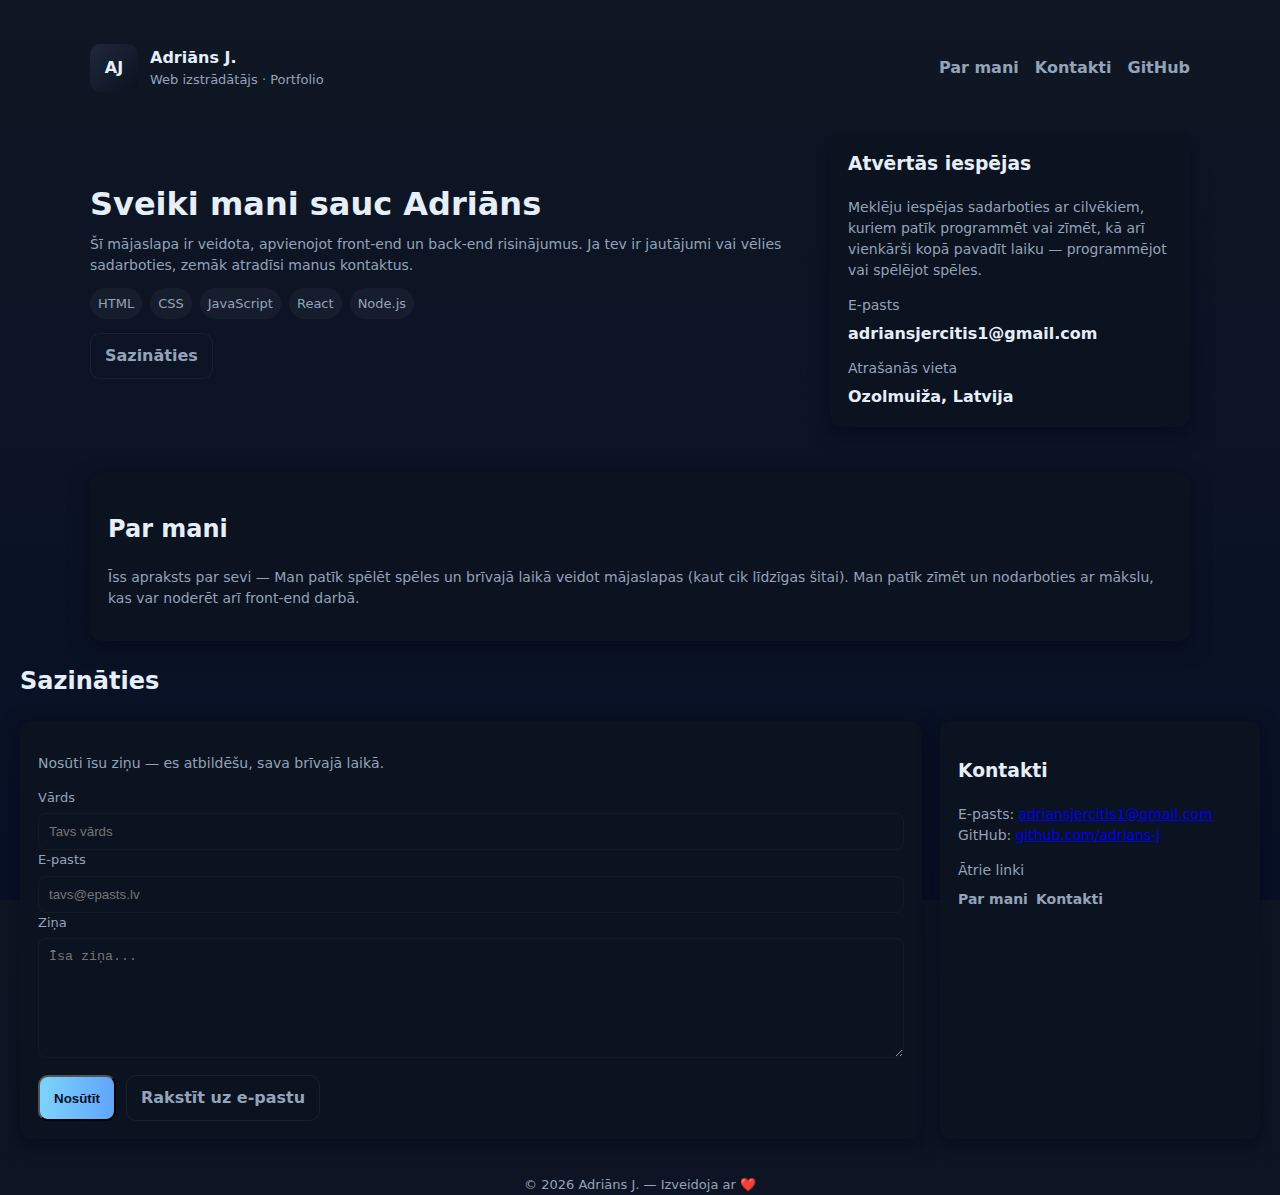
<file: index.html>
<!doctype html>
<html lang="lv">
<head>
  <meta charset="utf-8" />
  <meta name="viewport" content="width=device-width, initial-scale=1" />
  <title>Adriāns J. — Portfolio</title>
  <meta name="description" content="Adriāna personīgais portfolio — projekti, prasmes, kontakti." />

  <!-- Fonts (sistēmas fonts, nav ārēju pieprasījumu) -->
  <style>
    :root{
      --bg:#0f1724; /* tumšs fons */
      --card:#0b1220;
      --muted:#94a3b8;
      --accent:#7dd3fc; /* gaiši zila akcents */
      --glass: rgba(255,255,255,0.04);
      --maxw:1100px;
      --radius:12px;
    }
    *{box-sizing:border-box}
    html,body{height:100%}
    body{
      margin:0;
      font-family: Inter, ui-sans-serif, system-ui, -apple-system, "Segoe UI", Roboto, "Helvetica Neue", Arial;
      background:linear-gradient(180deg,var(--bg), #071026);
      color:#e6eef8;
      -webkit-font-smoothing:antialiased;
      -moz-osx-font-smoothing:grayscale;
      line-height:1.5;
      padding:32px 20px;
    }
    .container{max-width:var(--maxw);margin:0 auto}

    /* Header */
    header{display:flex;align-items:center;justify-content:space-between;padding:12px 0}
    .brand{display:flex;gap:12px;align-items:center}
    .avatar{width:48px;height:48px;border-radius:10px;background:linear-gradient(135deg,#1e293b,#0b1220);display:flex;align-items:center;justify-content:center;font-weight:700}
    nav{display:flex;gap:16px}
    nav a{color:var(--muted);text-decoration:none;font-weight:600}
    nav a:hover{color:var(--accent)}

    /* Mobile nav */
    .menu-toggle{display:none;background:transparent;border:1px solid rgba(255,255,255,0.04);padding:6px;border-radius:8px}

    .hero{display:grid;grid-template-columns:1fr 360px;gap:28px;align-items:center;padding:28px 0}
    .intro h1{font-size:32px;margin:0 0 6px}
    .intro p{color:var(--muted);margin:0 0 12px}
    .cta{display:flex;gap:10px}
    .btn{background:linear-gradient(90deg,var(--accent),#60a5fa);color:#051027;padding:10px 14px;border-radius:10px;text-decoration:none;font-weight:700}
    .btn.secondary{background:transparent;border:1px solid rgba(255,255,255,0.06);color:var(--muted);font-weight:600}

    .card{background:var(--card);padding:18px;border-radius:var(--radius);box-shadow:0 6px 20px rgba(2,6,23,0.6);}

    /* Skili */
    .skills{display:flex;gap:8px;flex-wrap:wrap;margin-top:12px}
    .skill{background:var(--glass);padding:6px 8px;border-radius:999px;font-size:13px;color:var(--muted)}

    /* Projects */
    .projects-grid{display:grid;grid-template-columns:repeat(auto-fit,minmax(220px,1fr));gap:18px;margin-top:18px}
    .project{padding:12px;border-radius:12px;background:linear-gradient(180deg, rgba(255,255,255,0.02), transparent);border:1px solid rgba(255,255,255,0.03)}
    .project h3{margin:0 0 6px;font-size:16px}
    .project p{margin:0;color:var(--muted);font-size:14px}
    .project a{display:inline-block;margin-top:10px;text-decoration:none;font-weight:700;color:var(--accent)}

    /* Kontakti */
    .contact-grid{display:grid;grid-template-columns:1fr 320px;gap:18px;margin-top:22px}
    form label{display:block;font-size:13px;color:var(--muted);margin-bottom:6px}
    input,textarea{width:100%;padding:10px;border-radius:8px;border:1px solid rgba(255,255,255,0.04);background:transparent;color:inherit}
    textarea{min-height:120px}
    .muted{color:var(--muted);font-size:14px}

    footer{margin-top:36px;color:var(--muted);font-size:13px;text-align:center}

    @media (max-width:880px){
      .hero{grid-template-columns:1fr}
      .contact-grid{grid-template-columns:1fr}
      nav{display:none}
      .menu-toggle{display:inline-block}
    }

  </style>
</head>
<body>
  <div class="container">
    <header>
      <div class="brand">
        <div class="avatar">AJ</div>
        <div>
          <div style="font-weight:800">Adriāns J.</div>
          <div class="muted" style="font-size:13px">Web izstrādātājs · Portfolio</div>
        </div>
      </div>

      <nav>
        <a href="#about">Par mani</a>
        <a href="#contact">Kontakti</a>
        <a href="https://github.com/adrians-j" target="_blank" rel="noopener">GitHub</a>
      </nav>

      <button class="menu-toggle" id="menuBtn" aria-expanded="false">M</button>
    </header>

    <section class="hero">
      <div class="intro">
        <h1>Sveiki mani sauc Adriāns</h1>
        <p class="muted">Šī mājaslapa ir veidota, apvienojot front-end un back-end risinājumus. Ja tev ir jautājumi vai vēlies sadarboties, zemāk atradīsi manus kontaktus.</p>

        <div class="skills">
          <span class="skill">HTML</span>
          <span class="skill">CSS</span>
          <span class="skill">JavaScript</span>
          <span class="skill">React</span>
          <span class="skill">Node.js</span>
        </div>

        <div class="cta" style="margin-top:14px">
          <a class="btn secondary" href="#contact">Sazināties</a>
        </div>
      </div>

      <aside class="card">
        <h3 style="margin-top:0">Atvērtās iespējas</h3>
        <p class="muted">Meklēju iespējas sadarboties ar cilvēkiem, kuriem patīk programmēt vai zīmēt, kā arī vienkārši kopā pavadīt laiku — programmējot vai spēlējot spēles.</p>

        <div style="margin-top:12px">
          <div class="muted">E‑pasts</div>
          <div style="font-weight:700;margin-top:6px">adriansjercitis1@gmail.com</div>
        </div>

        <div style="margin-top:12px">
          <div class="muted">Atrašanās vieta</div>
          <div style="font-weight:700;margin-top:6px">Ozolmuiža, Latvija</div>
        </div>
      </aside>
    </section>

    <section id="about" class="card" style="margin-top:18px">
      <h2>Par mani</h2>
      <p class="muted">Īss apraksts par sevi — Man patīk spēlēt spēles un brīvajā laikā veidot mājaslapas (kaut cik līdzīgas šitai). Man patīk zīmēt un nodarboties ar mākslu, kas var noderēt arī front-end darbā.</p>
    </section>

      </div>
    </section>

    <section id="contact" style="margin-top:22px">
      <h2>Sazināties</h2>
      <div class="contact-grid">
        <div class="card">
          <p class="muted">Nosūti īsu ziņu — es atbildēšu, sava brīvajā laikā.</p>

          <!-- Veidlapa — noklusējuma darbība: mailto (vienkāršs). Lai izmantotu serveri, aizstāj action ar Formspree vai savu backendu -->
          <form onsubmit="submitForm(event)">
            <label for="name">Vārds</label>
            <input id="name" name="name" placeholder="Tavs vārds" required />

            <label for="email">E‑pasts</label>
            <input id="email" name="email" type="email" placeholder="tavs@epasts.lv" required />

            <label for="message">Ziņa</label>
            <textarea id="message" name="message" placeholder="Īsa ziņa..." required></textarea>

            <div style="margin-top:10px;display:flex;gap:10px">
              <button class="btn" type="submit">Nosūtīt</button>
              <a class="btn secondary" href="mailto:adrians@example.com">Rakstīt uz e‑pastu</a>
            </div>
          </form>

        </div>

        <aside class="card">
          <h3>Kontakti</h3>
          <p class="muted">
            E‑pasts: <a href="mailto:adrians@example.com">adriansjercitis1@gmail.com</a><br>
            GitHub: <a href="https://github.com/adrians-j" target="_blank" rel="noopener">github.com/adrians-j</a>
          </p>

          <div style="margin-top:14px">
            <div class="muted">Ātrie linki</div>
            <nav style="display:flex;gap:8px;margin-top:8px">
              <a class="muted" href="#about">Par mani</a>
              <a class="muted" href="#contact">Kontakti</a>
            </nav>
          </div>
        </aside>
      </div>
    </section>

    <footer>
      © <span id="year"></span> Adriāns J. — Izveidoja ar ❤️
    </footer>
  </div>

  <script>
    // Gads footerā
    document.getElementById('year').textContent = new Date().getFullYear();

    // Vienkārša mailto veidlapas apstrāde
    function submitForm(e){
      e.preventDefault();
      const name = document.getElementById('name').value.trim();
      const email = document.getElementById('email').value.trim();
      const message = document.getElementById('message').value.trim();
      const subject = encodeURIComponent('Ziņa no portfolio — ' + name);
      const body = encodeURIComponent('Vārds: ' + name + '\nE-pasts: ' + email + '\n\n' + message);
      window.location.href = `mailto:adrians@example.com?subject=${subject}&body=${body}`;
    }

    // Mobilā menedžēšana (vienkārši)
    const menuBtn = document.getElementById('menuBtn');
    menuBtn?.addEventListener('click', ()=>{
      const nav = document.querySelector('nav');
      const shown = nav.style.display === 'flex';
      nav.style.display = shown ? 'none' : 'flex';
      menuBtn.setAttribute('aria-expanded', String(!shown));
    });
  </script>
</body>
</html>
</file>
